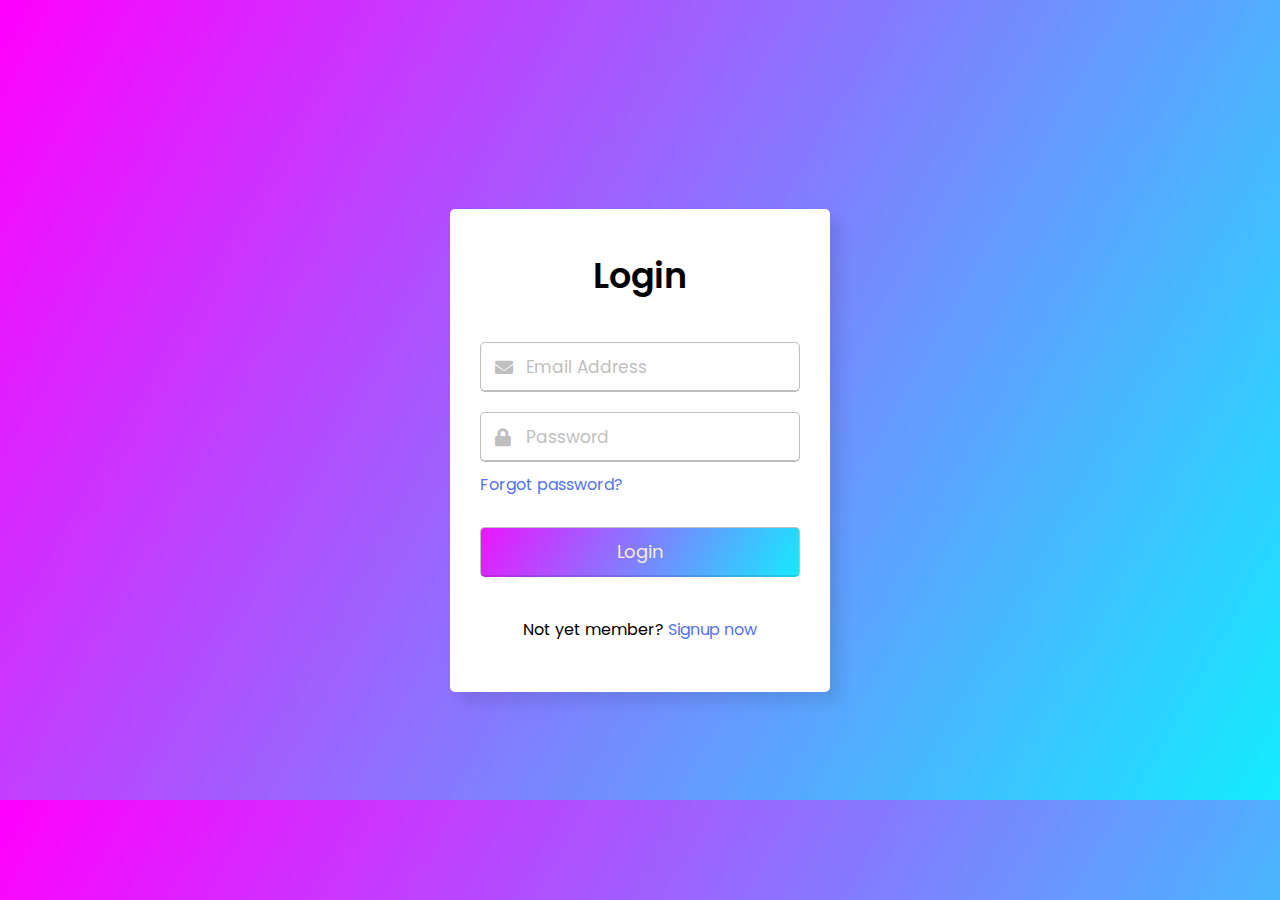
<file: webSite/index.html>
<!DOCTYPE html>
<!-- Coding By CodingNepal - youtube.com/codingnepal -->
<html lang="en">
<head>
  <meta charset="UTF-8">
  <meta name="viewport" content="width=device-width, initial-scale=1.0">
  <title>Login Form validation in HTML & CSS | CodingNepal</title>
  <link rel="stylesheet" href="style.css">
  <link rel="stylesheet" href="https://cdnjs.cloudflare.com/ajax/libs/font-awesome/5.15.3/css/all.min.css"/>
</head>
<body>
  <div class="wrapper">
    <header>Login</header>
    <!-- <form action="#"> -->
      
		<form class="login_form" action="Allcode.php" method="post">
      <div class="field email">
        <div class="input-area">
          <input type="text" placeholder="Email Address">
          <i class="icon fas fa-envelope"></i>
          <i class="error error-icon fas fa-exclamation-circle"></i>
        </div>
        <div class="error error-txt"></div>
      </div>
      <div class="field password">
        <div class="input-area">
          <input type="password" placeholder="Password">
          <i class="icon fas fa-lock"></i>
          <i class="error error-icon fas fa-exclamation-circle"></i>
        </div>
        
      </div>
      <div class="pass-txt"><a href="#">Forgot password?</a></div>
      <input type="submit" value="Login" name="login">
    </form>
    <div class="sign-txt">Not yet member? <a href="signup.html">Signup now</a></div>
  </div>

  <!-- <script src="script.js"></script> -->

</body>
</html>
</file>
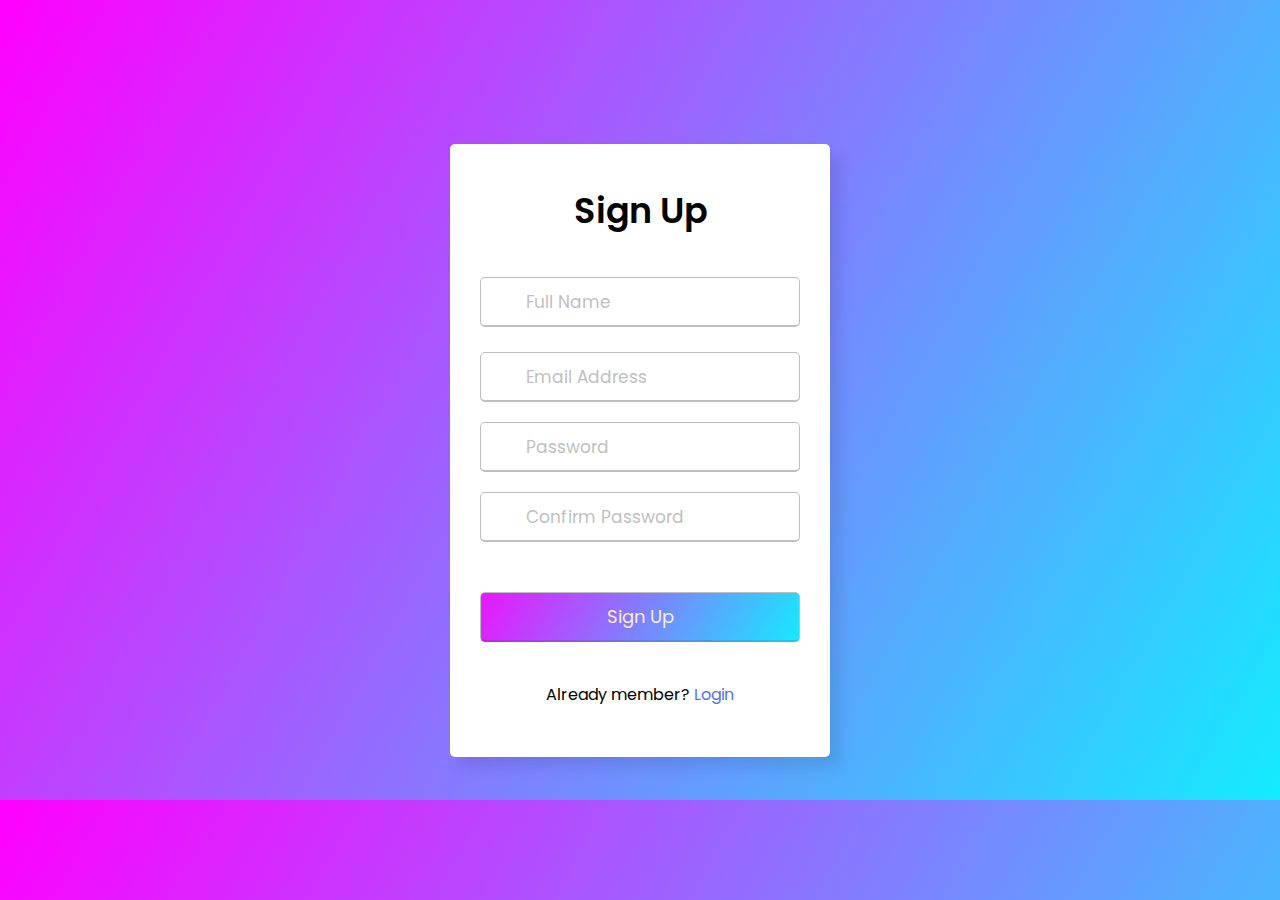
<file: webSite/signup.html>
<!DOCTYPE html>
<!-- Coding By CodingNepal - youtube.com/codingnepal -->
<html lang="en">
<head>
  <meta charset="UTF-8">
  <meta name="viewport" content="width=device-width, initial-scale=1.0">
  <title>Sign Up</title>
  <link rel="stylesheet" href="style.css">
  <link rel="stylesheet" href="https://cdnjs.cloudflare.com/ajax/libs/font-awesome/5.15.3/css/all.min.css"/>

   
</head>
<body>
  <div class="wrapper">
    <header>Sign Up</header>
    
      
		<form class="login_form" method="post" onsubmit="checkPassword()">
      <div class="field email">
        <div class="input-area">
            <input type="text" placeholder="Full Name">
            
          </div>
          <br>
        <div class="input-area">
          <input type="text" placeholder="Email Address">
                  </div>
        
      </div>
      <div class="field password">
        <div class="input-area">
          <input type="password" name="password1" id="ps1" placeholder="Password">
        </div>
      </div>
      
      <div class="field password">
        <div class="input-area">
          <input type="password" name="password2" placeholder="Confirm Password">
          
        </div>
        
      </div>
     
      <input type="submit" value="Sign Up" name="signup">
    </form>
    <div class="sign-txt">Already member? <a href="index.html">Login</a></div>
  </div>

  <script>  
    function checkPassword() {
      var pswd1=document.getElementById("ps1").value();
      alert(pswd1);
  }
    </script>
</body>
</html>
</file>
<file: webSite/style.css>
@import url('https://fonts.googleapis.com/css2?family=Poppins:wght@400;500;600&display=swap');
*{
  margin: 0;
  padding: 0;
  box-sizing: border-box;
  font-family: "Poppins", sans-serif;
}
body{
  width: 100%;
  height: 100vh;
  display: flex;
  align-items: center;
  justify-content: center;
  background-image: url("back4.jpg");
 
}
::selection{
  color: #fff;
  background: #5372F0;
}
.wrapper{
  width: 380px;
  padding: 40px 30px 50px 30px;
  background: #fff;
  border-radius: 5px;
  text-align: center;
  box-shadow: 10px 10px 15px rgba(0,0,0,0.1);
}
.wrapper header{
  font-size: 35px;
  font-weight: 600;
}
.wrapper form{
  margin: 40px 0;
}
form .field{
  width: 100%;
  margin-bottom: 20px;
}
form .field.shake{
  animation: shake 0.3s ease-in-out;
}
@keyframes shake {
  0%, 100%{
    margin-left: 0px;
  }
  20%, 80%{
    margin-left: -12px;
  }
  40%, 60%{
    margin-left: 12px;
  }
}
form .field .input-area{
  height: 50px;
  width: 100%;
  position: relative;
}
form input{
  width: 100%;
  height: 100%;
  outline: none;
  padding: 0 45px;
  font-size: 18px;
  background: none;
  caret-color: #5372F0;
  border-radius: 5px;
  border: 1px solid #bfbfbf;
  border-bottom-width: 2px;
  transition: all 0.2s ease;
}
form .field input:focus,
form .field.valid input{
  border-color: #5372F0;
}
form .field.shake input,
form .field.error input{
  border-color: #dc3545;
}
.field .input-area i{
  position: absolute;
  top: 50%;
  font-size: 18px;
  pointer-events: none;
  transform: translateY(-50%);
}
.input-area .icon{
  left: 15px;
  color: #bfbfbf;
  transition: color 0.2s ease;
}
.input-area .error-icon{
  right: 15px;
  color: #dc3545;
}
form input:focus ~ .icon,
form .field.valid .icon{
  color: #5372F0;
}
form .field.shake input:focus ~ .icon,
form .field.error input:focus ~ .icon{
  color: #bfbfbf;
}
form input::placeholder{
  color: #bfbfbf;
  font-size: 17px;
}
form .field .error-txt{
  color: #dc3545;
  text-align: left;
  margin-top: 5px;
}
form .field .error{
  display: none;
}
form .field.shake .error,
form .field.error .error{
  display: block;
}
form .pass-txt{
  text-align: left;
  margin-top: -10px;
}
.wrapper a{
  color: #5372F0;
  text-decoration: none;
}
.wrapper a:hover{
  text-decoration: underline;
}
form input[type="submit"]{
  height: 50px;
  margin-top: 30px;
  background-image: url("back4.jpg");
  background-position: center;
  background-repeat: no-repeat;
  background-size: cover;
  padding: 0;
  color: antiquewhite;
  cursor: pointer;
  border-bottom: 2px solid rgba(0,0,0,0.1);
  transition: all 0.3s ease;
}
</file>
